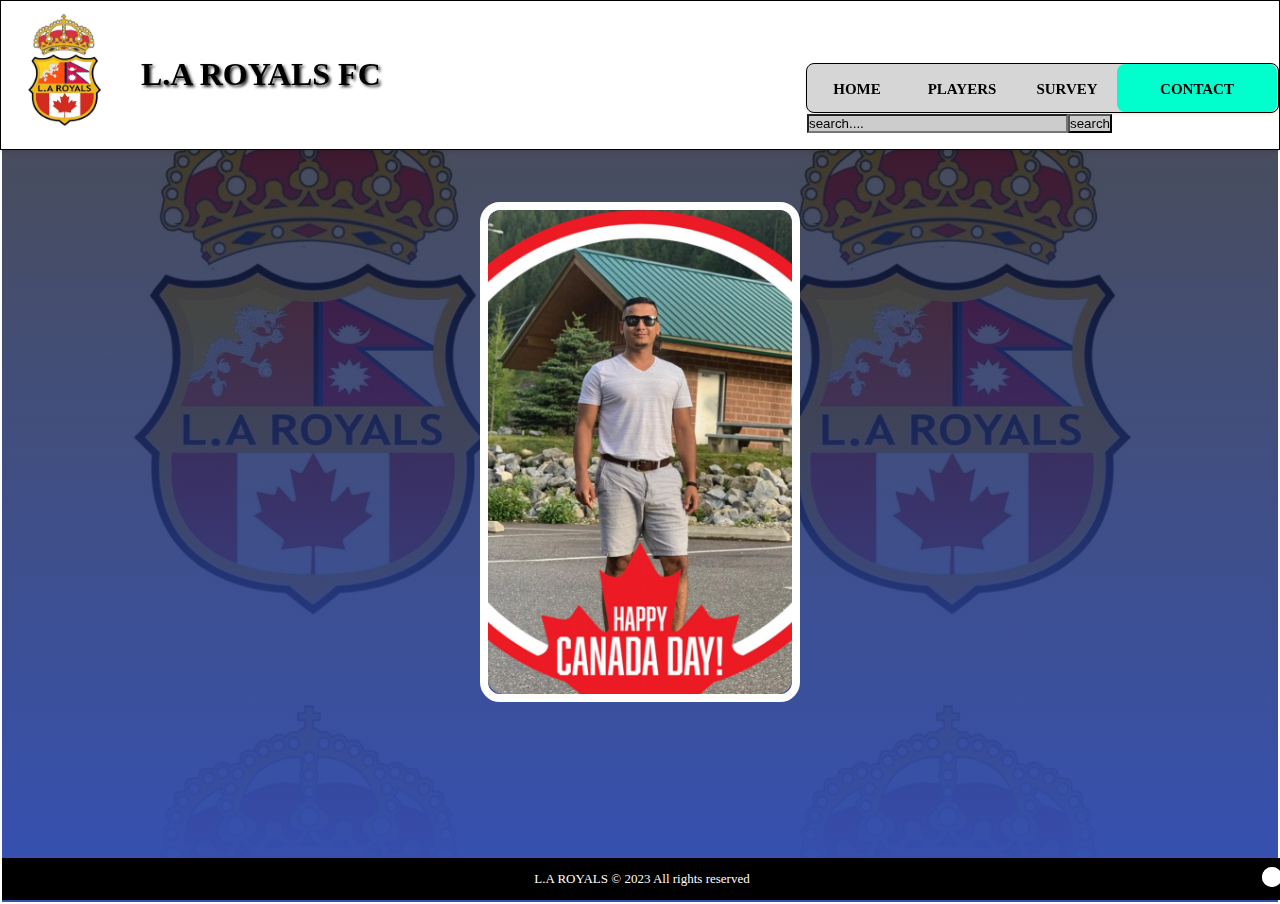
<file: coordinator.html>
<!DOCTYPE html>
<html lang="en">
<head>
    <meta charset="UTF-8">
    <meta name="viewport" content="width=device-width, initial-scale=1.0">
    <link href="main.css" rel="stylesheet">
    <link rel="stylesheet" href="https://cdnjs.cloudflare.com/ajax/libs/font-awesome/6.5.1/css/all.min.css" integrity="sha512-DTOQO9RWCH3ppGqcWaEA1BIZOC6xxalwEsw9c2QQeAIftl+Vegovlnee1c9QX4TctnWMn13TZye+giMm8e2LwA==" crossorigin="anonymous" referrerpolicy="no-referrer" />
    <title>Document</title>
    <style>

           

.em-wrap{
   border: 2px solid rgb(255, 255, 255);
  
}
body{
        background-image: linear-gradient(rgba(0,0,0,0.7),#3551b5),url(Images/logo.jpg);
        width: 100%;
        height: 100%;
       

}
 

    </style>
</head>
<header>
           
    <img src="Images/logo.jpg" alt="logo"></img>
    <h1>L.A ROYALS FC</h1>
   
    <nav class="nav101">
      
        <a href="index.html">Home</a> 
        <a href="players.html">players</a>
        <a href="survey.html">Survey</a> 
        <li style="margin-left:340px; margin-top:-50px;"><a href="#">Contact</a> 
        <ul>
            <li><a href="president.html">President</a></li>
            <li><a href="coridinator.html">Cordinator</a></li>
            
            
          </ul>
        </li>
        <form action ="http://www.lethbridgecollege.ca/search" method="post">
            <input type="hidden" value="search" name="action1">
            
                <font color="red">WebSearch:</font>
                <input type="text" name="query" size="30" maxlength="70" value="search...."> 
                <input class="input1" type="submit" name="submit" value="search" >
                </form>
           
                <div class="animation start-home"></div>
        
         
    
  
</nav>



         <div class="container">
            <div class="menu" id="menu">
                <div>
                    <span class="line-1"></span>
                    <span class="line-2"></span>
                    <span class="line-3"></span>
                </div>
            </div>
        </div>
        
        <ul class="menu-list">
            <li><a href="home.html">Home</a> </li>
            <li><a href="players.html">players</a></li>
            <li><a href="forms.html">Forms</a></li>
            <li><a href="contact.html">Contact</a></li>
            <div class="animation start-home"></div>
        </ul>

</header>
<body>
    <body>
        <div class="em-wrap">
        <div class="member-wrap">
    
            <div class="card">
                <img src="Images/monK.jpg" class="card-img" alt="">
                <div class="content-card">
                    <h1 >Mon Khadka : </h1><br>
                    <p tyle="font-size:10px;" >As the Canadian Bhutanese community's dedicated Sport Coordinator,
                         Mon Khadka brings a wealth of experience to his role, having been both a soccer 
                         player and a knowledgeable karate teacher. His passion for sports and community building
                          is evident as he warmly welcomes everyone to participate in our community's sports and
                           events.Mon encourages you to join in the camaraderie, celebrate diversity, and foster 
                              connections within the Canadian Bhutanese community through the joy of sports.</p><br>
                              <p style="color: blue;"><font color="red">Email:</font> monkhadka@gmail.com</p>
                    
                    
                </div>
            </div>
        </div>
        </body>
        <audio autoplay >
            <source src="Audio/music.mp4" type="audio/mp4">
           
          </audio>
        
        <footer>
                <div class="copyRight">
                    <p style="color: white;"> L.A ROYALS &copy; 2023 All rights reserved</p>
                   
                </div>
                <div class="socialIcons">
                    <a href="https://www.facebook.com/LAROYALSFC"><i  class="fa-brands fa-facebook"></i></a> 
                   <a href="https://www.instagram.com/laroyals.fc/"><i  class="fa-brands fa-instagram"></i></a> 
                </div>
                
            </footer>
            <script>
                document.getElementById('menu').addEventListener('click', function() {
                    document.querySelector('.menu-list').classList.toggle('show');
                });
            </script>
    
</body>
</html>
</file>
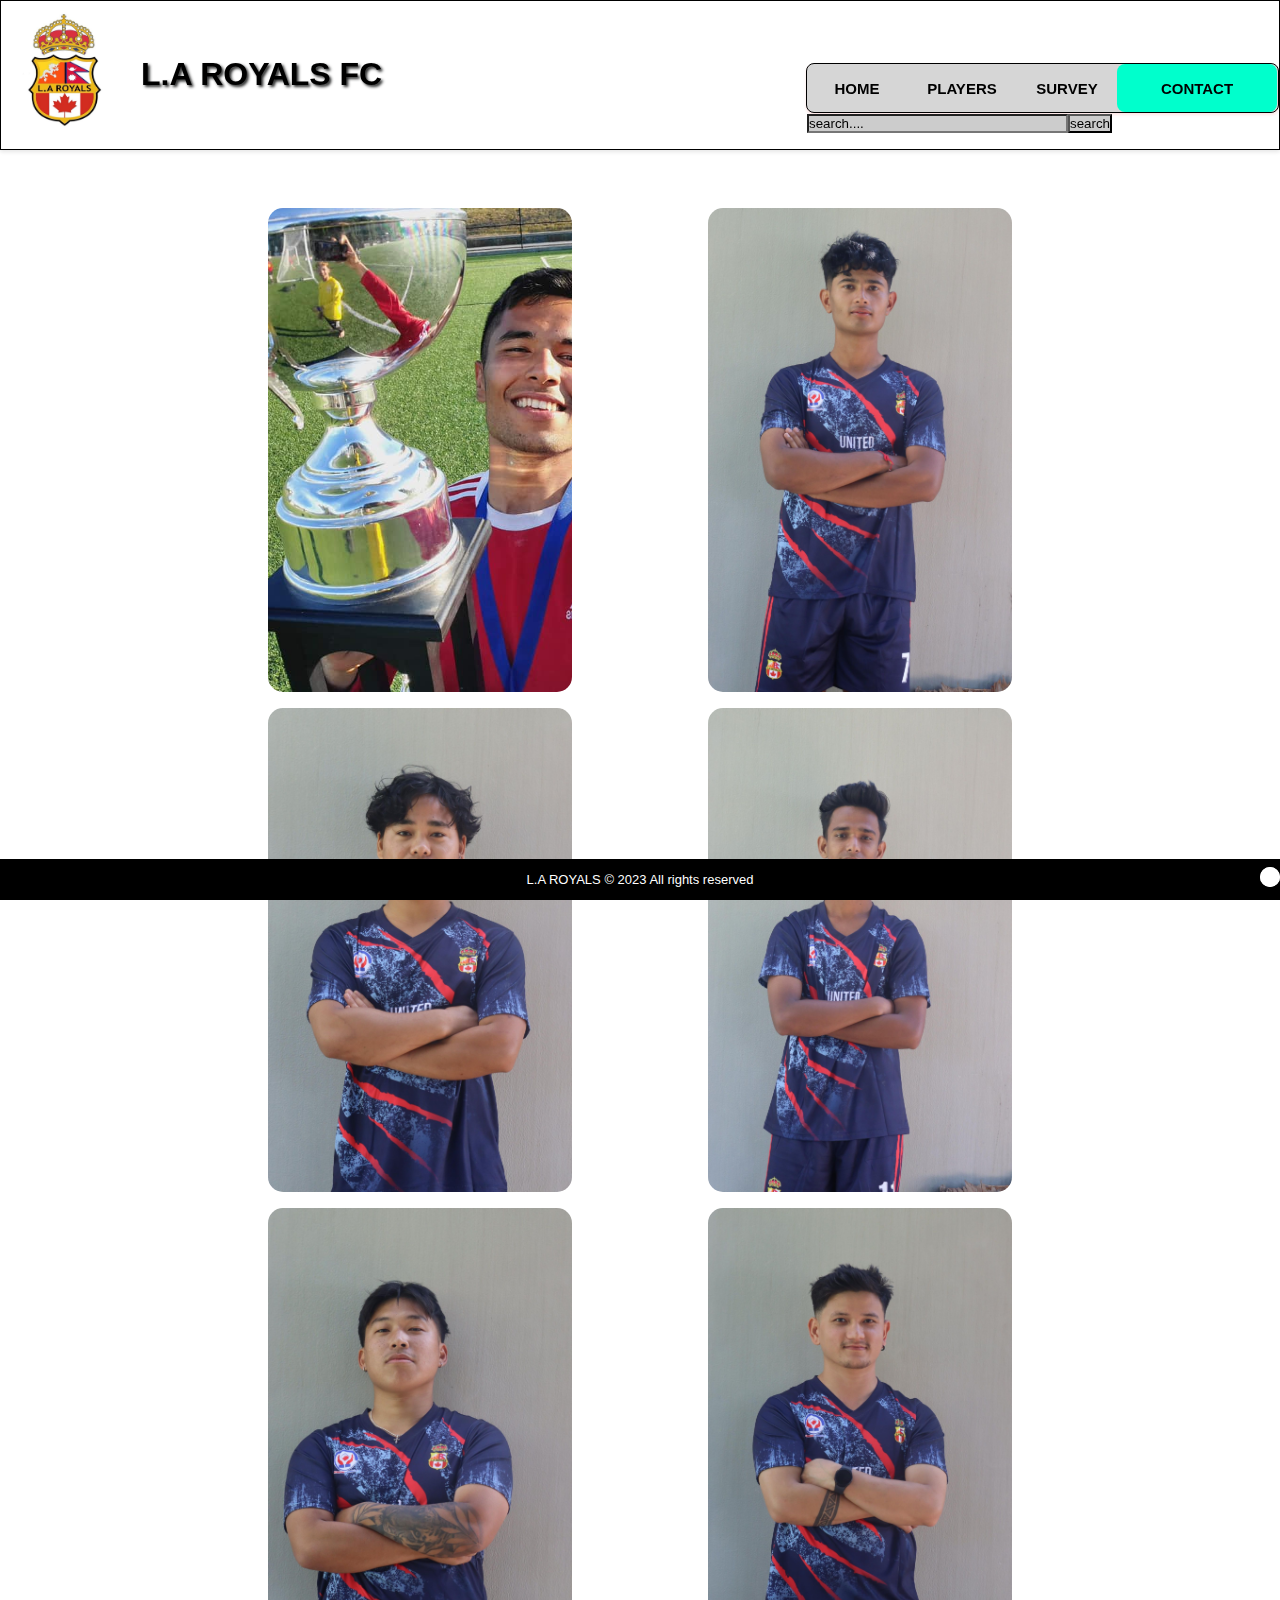
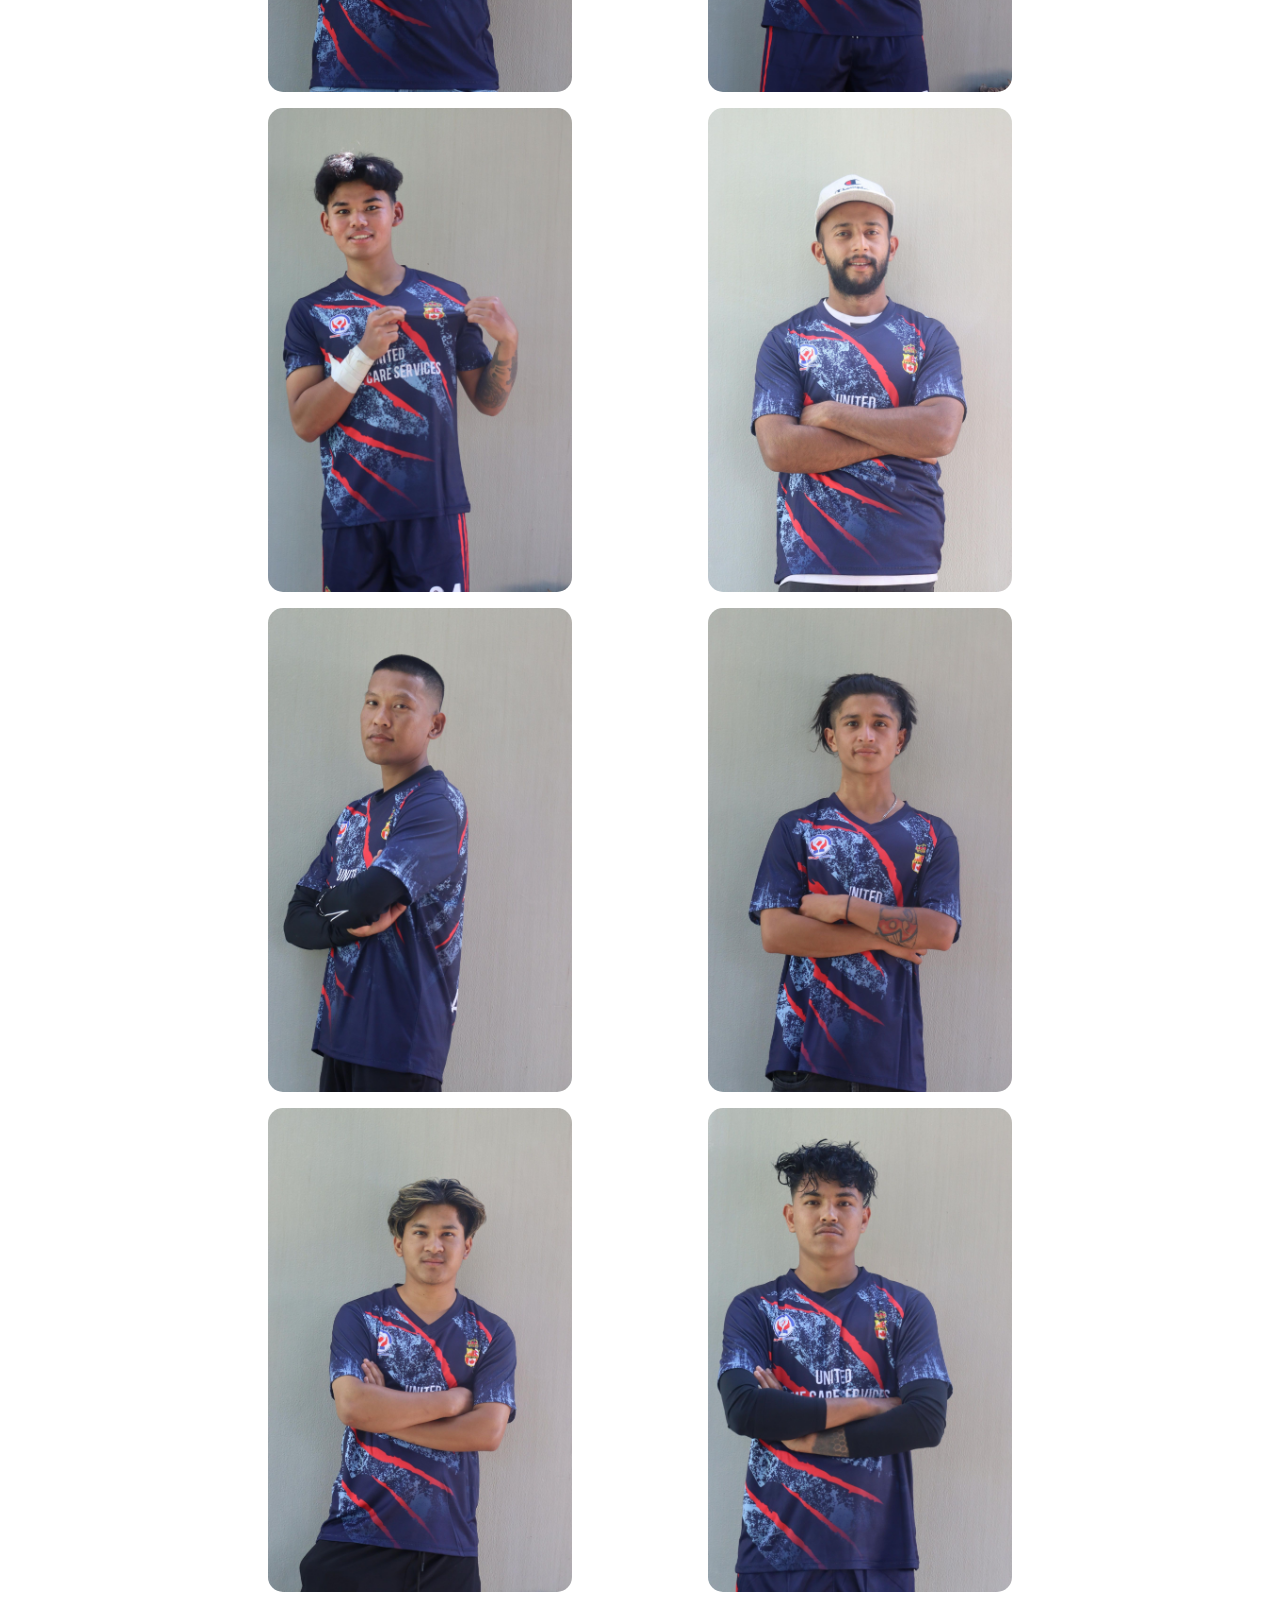
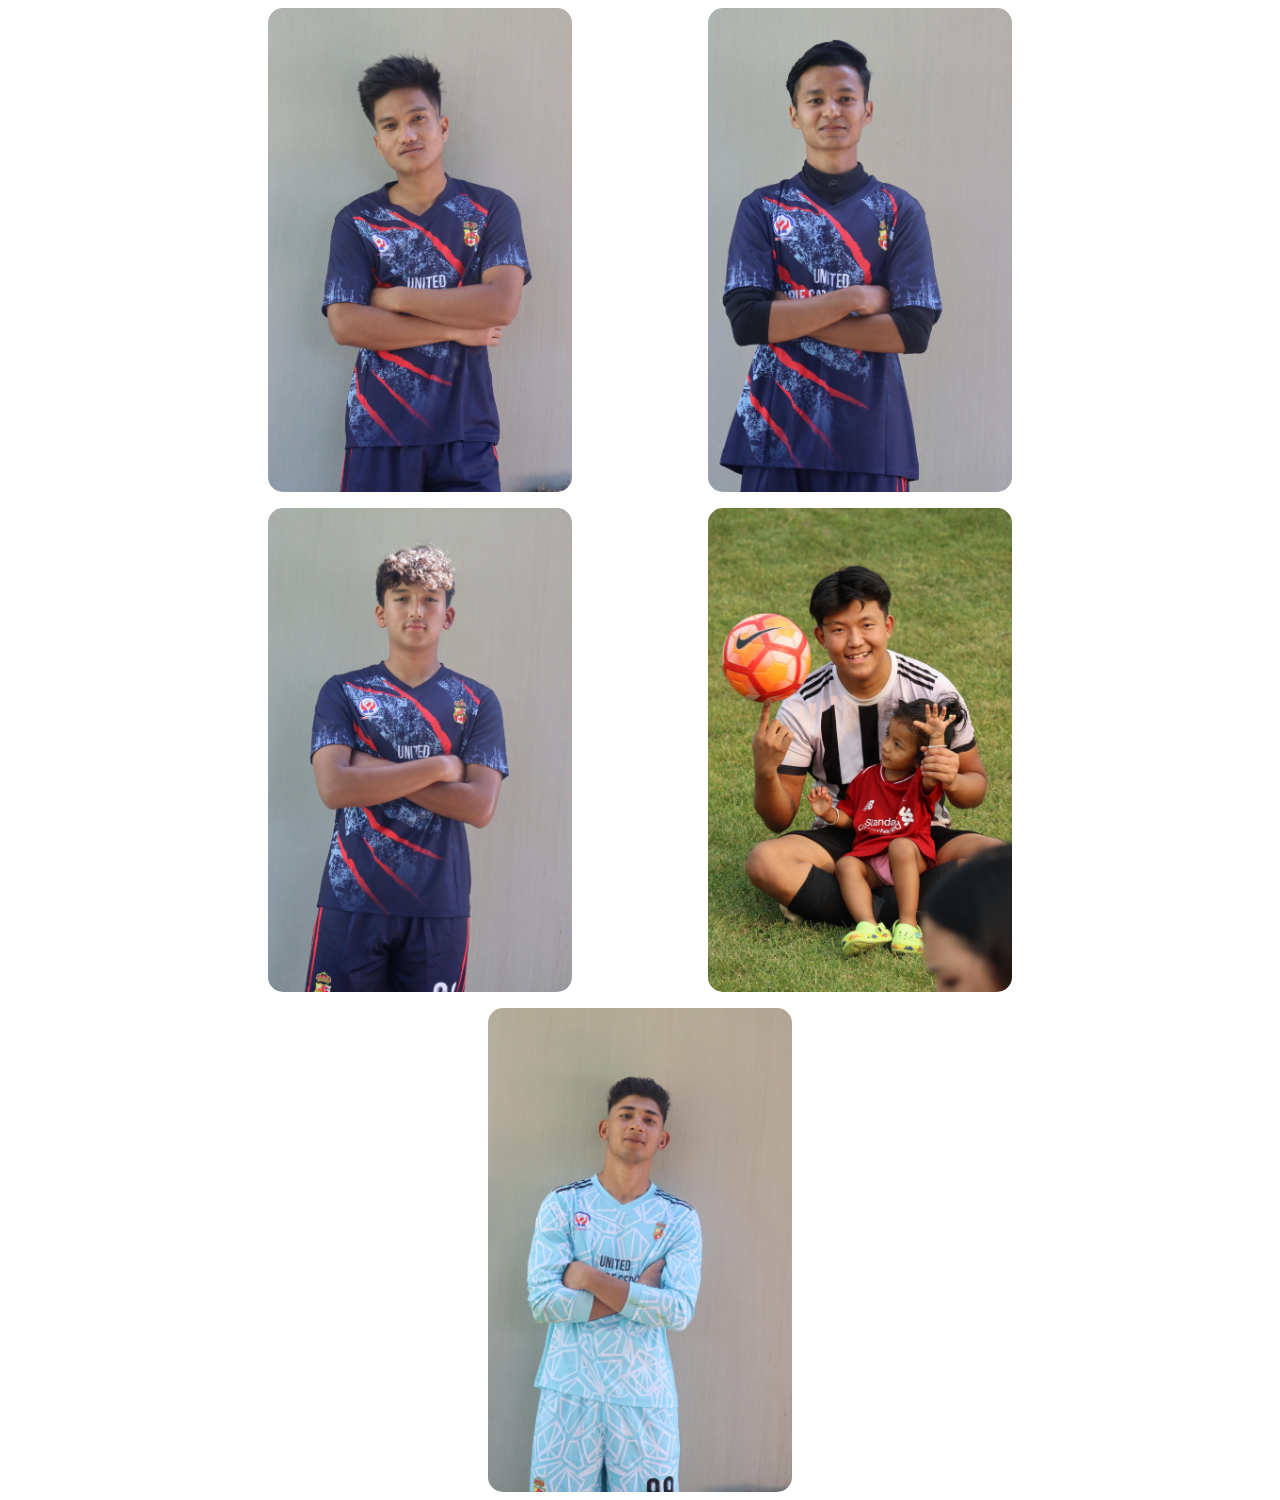
<file: players.html>
<!DOCTYPE html>
<html lang="en">
<head>
    <meta charset="utf-8">
    <meta name="viewport" content="width=device-width, initial-scale=1.0">
    <link href="main.css" rel="stylesheet">
    <link rel="stylesheet" href="https://cdnjs.cloudflare.com/ajax/libs/font-awesome/6.5.1/css/all.min.css" integrity="sha512-DTOQO9RWCH3ppGqcWaEA1BIZOC6xxalwEsw9c2QQeAIftl+Vegovlnee1c9QX4TctnWMn13TZye+giMm8e2LwA==" crossorigin="anonymous" referrerpolicy="no-referrer" />
    <title>L.A ROYALS</title>
    <style>
  


  body{
        width: 100%;
        height: 100vh;
        background-color: rgb(255, 255, 255);
        font-family: sans-serif;
        display: flex;
      
    }
           



       
    </style>
</head>
<header>
           
    <img src="Images/logo.jpg" alt="logo"></img>
    <h1>L.A ROYALS FC</h1>
   
    <nav class="nav101">
      
        <a href="index.html">Home</a> 
        <a href="players.html">players</a>
        <a href="survey.html">Survey</a> 
        <li style="margin-left:340px; margin-top:-50px;"><a href="#">Contact</a> 
        <ul>
            <li><a href="president.html">President</a></li>
            <li><a href="coordinator.html">Cordinator</a></li>
            
            
          </ul>
        </li>
        <form action ="http://www.lethbridgecollege.ca/search" method="post">
            <input type="hidden" value="search" name="action1">
            
                <font color="red">WebSearch:</font>
                <input type="text" name="query" size="30" maxlength="70" value="search...."> 
                <input class="input1" type="submit" name="submit" value="search" >
                </form>
           
                <div class="animation start-home"></div>
        
         
    
  
</nav>



         <div class="container">
            <div class="menu" id="menu">
                <div>
                    <span class="line-1"></span>
                    <span class="line-2"></span>
                    <span class="line-3"></span>
                </div>
            </div>
        </div>
        
        <ul class="menu-list">
            <li><a href="index.html">Home</a> </li>
            <li><a href="players.html">Players</a></li>
            <li><a href="survey.html">Survey</a></li>
            <li><a href="president.html">President</a></li>
            <li><a href="coordinator.html">Coordinator</a></li>
          
            <div class="animation start-home"></div>
        </ul>

</header>
<body>


    <div class="member-wrap">
    
    <div class="card">
        <img src="Images/saroj.jpg" class="card-img" alt="">
        <div class="content-card">
            <h1 class="playersname">Saroj Timsina #10 </h1>
            <p class="playersstat">Position: CM</p>
            <p class="playersstat">Height:   6'0"</p>
            <p class="playersstat">Age:       26</p>
            <p class="playersstat">Goals:     2</p>
            <p class="playersstat">Assist:    --</p>
            
        </div>
    </div>
    <div class="card">
        <img src="Images/surya.jpg" class="card-img" alt="">
        <div class="content-card">
            <h1 class="playersname">Surya Timsina #7 </h1>
            <p class="playersstat">Position: CAM</p>
            <p class="playersstat">Height:   5'9"</p>
            <p class="playersstat">Age:       22</p>
            <p class="playersstat">Goals:     39</p>
            <p class="playersstat">Assist:    --</p>
            
        </div>
    </div>
    <div class="card">
        <img src="Images/mongal.jpg" class="card-img" alt="">
        <div class="content-card">
            <h1 class="playersname">Mongal Magar #8 </h1>
            <p class="playersstat">Position: CM</p>
            <p class="playersstat">Height:   5'4"</p>
            <p class="playersstat">Age:       27</p>
            <p class="playersstat">Goals:     1</p>
            <p class="playersstat">Assist:    --</p>
            
        </div>
    </div>
    <div class="card">
        <img src="Images/hem.jpg" class="card-img" alt="">
        <div class="content-card">
            <h1 class="playersname">Hem Raj Timsina #11 </h1>
            <p class="playersstat">Position: CB</p>
            <p class="playersstat">Height:   5'6"</p>
            <p class="playersstat">Age:       26</p>
            <p class="playersstat">Goals:     10</p>
            <p class="playersstat">Assist:    --</p>
            
        </div>
    </div>
    <div class="card">
        <img src="Images/ishor.jpg" class="card-img" alt="">
        <div class="content-card">
            <h1 class="playersname">Ishor Rai #12 </h1>
            <p class="playersstat">Position: CAM</p>
            <p class="playersstat">Height:   5'9"</p>
            <p class="playersstat">Age:       22</p>
            <p class="playersstat">Goals:     39</p>
            <p class="playersstat">Assist:    --</p>
            
        </div>
    </div>
    <div class="card">
        <img src="Images/sobin.jpg" class="card-img" alt="">
        <div class="content-card">
            <h1 class="playersname">Sobin Gurung #5 </h1>
            <p class="playersstat">Position: RB</p>
            <p class="playersstat">Height:   5'4"</p>
            <p class="playersstat">Age:       25</p>
            <p class="playersstat">Goals:     --</p>
            <p class="playersstat">Assist:    --</p>
            
        </div>
    </div>
    <div class="card">
        <img src="Images/sangay.jpg" class="card-img" alt="">
        <div class="content-card">
            <h1 class="playersname">Sangay Tamang #24 </h1>
            <p class="playersstat">Position: ST</p>
            <p class="playersstat">Height:   5'7"</p>
            <p class="playersstat">Age:       21</p>
            <p class="playersstat">Goals:     4</p>
            <p class="playersstat">Assist:    --</p>
            
        </div>
    </div>
    <div class="card">
        <img src="Images/Biwas.jpg" class="card-img" alt="">
        <div class="content-card">
            <h1 class="playersname">Biwash Sharma #21 </h1>
            <p class="playersstat">Position: RB</p>
            <p class="playersstat">Height:   5'7"</p>
            <p class="playersstat">Age:       24</p>
            <p class="playersstat">Goals:     --</p>
            <p class="playersstat">Assist:    --</p>
            
        </div>
    </div>
    <div class="card">
        <img src="Images/sarojMgr.jpg" class="card-img" alt="">
        <div class="content-card">
            <h1 class="playersname">Saroj Magar #</h1>
            <p class="playersstat">Position: CB</p>
            <p class="playersstat">Height:   5'6"</p>
            <p class="playersstat">Age:       25</p>
            <p class="playersstat">Goals:     --</p>
            <p class="playersstat">Assist:    --</p>
            
        </div>
    </div>
    <div class="card">
        <img src="Images/dipesh.jpg" class="card-img" alt="">
        <div class="content-card">
            <h1 class="playersname">Dipesh Mahat #27 </h1>
            <p class="playersstat">Position: CM</p>
            <p class="playersstat">Height:   5'4"</p>
            <p class="playersstat">Age:       20</p>
            <p class="playersstat">Goals:     1</p>
            <p class="playersstat">Assist:    --</p>
            
        </div>
    </div>
    <div class="card">
        <img src="Images/roman.jpg" class="card-img" alt="">
        <div class="content-card">
            <h1 class="playersname">Roman Gurung #19 </h1>
            <p class="playersstat">Position: RW</p>
            <p class="playersstat">Height:   5'4"</p>
            <p class="playersstat">Age:       22</p>
            <p class="playersstat">Goals:     --</p>
            <p class="playersstat">Assist:    --</p>
            
        </div>
    </div>
    <div class="card">
        <img src="Images/kumar.jpg" class="card-img" alt="">
        <div class="content-card">
            <h1 class="playersname">Kumar Pardhan #9 </h1>
            <p class="playersstat">Position: CB</p>
            <p class="playersstat">Height:   5'9"</p>
            <p class="playersstat">Age:       25</p>
            <p class="playersstat">Goals:     --</p>
            <p class="playersstat">Assist:    --</p>
            
        </div>
    </div>
    <div class="card">
        <img src="Images/buddha.jpg" class="card-img" alt="">
        <div class="content-card">
            <h1 class="playersname">Buddha Magar #30 </h1>
            <p class="playersstat">Position: RW</p>
            <p class="playersstat">Height:   5'4"</p>
            <p class="playersstat">Age:       30</p>
            <p class="playersstat">Goals:     7</p>
            <p class="playersstat">Assist:    --</p>
            
        </div>
    </div>
    
    
    <div class="card">
        <img src="Images/KC.jpg" class="card-img" alt="">
        <div class="content-card">
            <h1 class="playersname">Ashish Khadka #6 </h1>
            <p class="playersstat">Position: CDM</p>
            <p class="playersstat">Height:   5'5"</p>
            <p class="playersstat">Age:       25</p>
            <p class="playersstat">Goals:     4</p>
            <p class="playersstat">Assist:    --</p>
            
        </div>
    </div>
    <div class="card">
        <img src="Images/sakil.jpg" class="card-img" alt="">
        <div class="content-card">
            <h1 class="playersname">Sakil Adhakari #22 </h1>
            <p class="playersstat">Position: CM</p>
            <p class="playersstat">Height:   5'11"</p>
            <p class="playersstat">Age:       14</p>
            <p class="playersstat">Goals:     --</p>
            <p class="playersstat">Assist:    --</p>
            
        </div>
    </div>
    <div class="card">
        <img src="Images/Rai.jpg" class="card-img" alt="">
        <div class="content-card">
            <h1 class="playersname">Ashis Raj #4</h1>
            <p class="playersstat">Position: ST</p>
            <p class="playersstat">Height:   5'9"</p>
            <p class="playersstat">Age:       6</p>
            <p class="playersstat">Goals:     --</p>
            <p class="playersstat">Assist:    --</p>
            
        </div>
    </div>
    
    <div class="card">
        <img src="Images/Damber.jpg" class="card-img" alt="">
        <div class="content-card">
            <h1 class="playersname">Damber Timsina #99 </h1>
            <p class="playersstat">Position: GK</p>
            <p class="playersstat">Height:   5'9"</p>
            <p class="playersstat">Age:       26</p>
            <p class="playersstat">Goals:     -</p>
            <p class="playersstat">Assist:    --</p>
            <p class="playersstat">PK Saved:    8</p>
            
        </div>
    </div>



</div>
<footer>
    <div class="copyRight">
        <p style="color: white;"> L.A ROYALS &copy; 2023 All rights reserved</p>
       
    </div>
    <div class="socialIcons">
        <a href="https://www.facebook.com/LAROYALSFC"><i  class="fa-brands fa-facebook"></i></a> 
       <a href="https://www.instagram.com/laroyals.fc/"><i  class="fa-brands fa-instagram"></i></a> 
    </div>
    
</footer>    
        
    
  
         <script>
            document.getElementById('menu').addEventListener('click', function() {
                document.querySelector('.menu-list').classList.toggle('show');
            });
       
        </script>
</body>
</html>
</file>
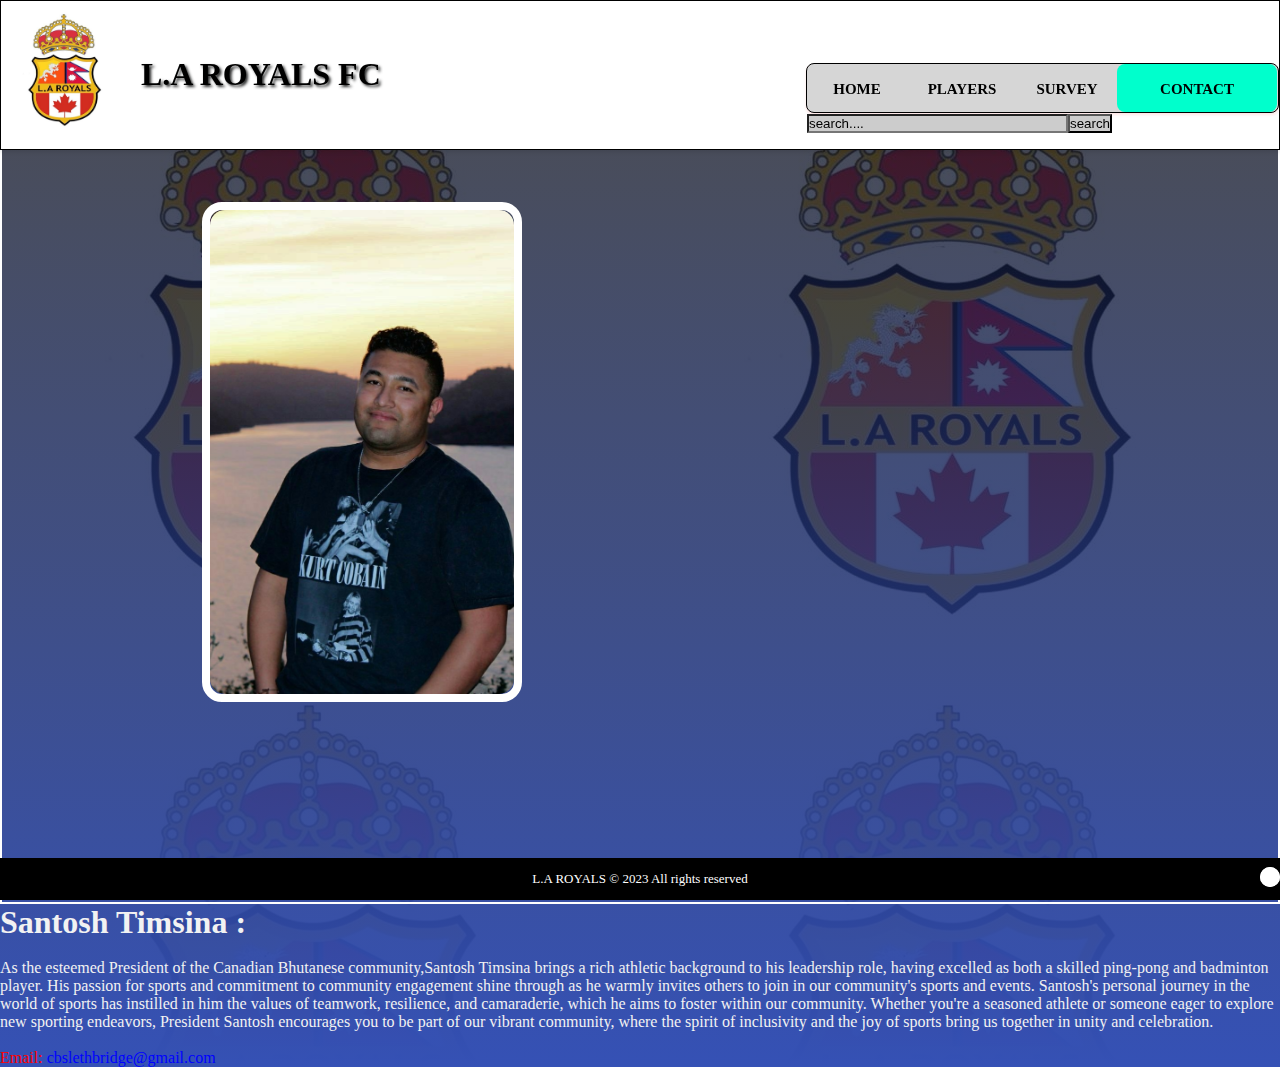
<file: president.html>
<!DOCTYPE html>
<html lang="en">
<head>
    <meta charset="UTF-8">
    <meta name="viewport" content="width=device-width, initial-scale=1.0">
    <link href="main.css" rel="stylesheet">
    <link rel="stylesheet" href="https://cdnjs.cloudflare.com/ajax/libs/font-awesome/6.5.1/css/all.min.css" integrity="sha512-DTOQO9RWCH3ppGqcWaEA1BIZOC6xxalwEsw9c2QQeAIftl+Vegovlnee1c9QX4TctnWMn13TZye+giMm8e2LwA==" crossorigin="anonymous" referrerpolicy="no-referrer" />
    <title>Document</title>
    <style>


        .em-wrap {
            border: 2px solid rgb(255, 255, 255);
        }

body{
        background-image: linear-gradient(rgba(0,0,0,0.7),#3551b5),url(Images/logo.jpg);
        width: 100%;
        height: 100%;
       

}



 

    </style>
</head>

<body>



    <header>

        <img src="Images/logo.jpg" alt="logo"></img>
        <h1>L.A ROYALS FC</h1>

        <nav class="nav101">

            <a href="index.html">Home</a>
            <a href="players.html">players</a>
            <a href="survey.html">Survey</a>
            <li style="margin-left:340px; margin-top:-50px;">
                <a href="#">Contact</a>
                <ul>
                    <li><a href="president.html">President</a></li>
                    <li><a href="coordinator.html">Cordinator</a></li>


                </ul>
            </li>
            <form action="http://www.lethbridgecollege.ca/search" method="post">
                <input type="hidden" value="search" name="action1">

                <font color="red">WebSearch:</font>
                <input type="text" name="query" size="30" maxlength="70" value="search....">
                <input class="input1" type="submit" name="submit" value="search">
            </form>

            <div class="animation start-home"></div>




        </nav>



        <div class="container">
            <div class="menu" id="menu">
                <div>
                    <span class="line-1"></span>
                    <span class="line-2"></span>
                    <span class="line-3"></span>
                </div>
            </div>
        </div>

        <ul class="menu-list">
            <li><a href="index.html">Home</a> </li>
            <li><a href="players.html">Players</a></li>
            <li><a href="survey.html">Survey</a></li>
            <li><a href="president.html">President</a></li>
            <li><a href="coordinator.html">Coordinator</a></li>

            <div class="animation start-home"></div>
        </ul>

    </header>


























    <div class="em-wrap">
        <div class="member-wrap" style="display:block; flex-direction:column;">

            <div class="card">
                <img src="Images/president.jpg" class="card-img" alt="">
                <div class="content-card">
                    <h1><font color="#f2f2f2">Santosh Timsina :</font>  </h1><br>
                    <p tyle="font-size:10px;">
                        <font color="#f2f2f2">
                            As the esteemed President of the Canadian Bhutanese community,Santosh Timsina brings a rich
                            athletic background to his leadership role, having excelled as both a skilled ping-pong
                            and badminton player. His passion for sports and commitment to community engagement
                            shine through as he warmly invites others to join in our community's sports and events.
                            Santosh's personal journey in the world of sports has instilled in him the values of
                            teamwork, resilience, and camaraderie, which he aims to foster within our community.
                            Whether you're a seasoned athlete or someone eager to explore new sporting endeavors,
                            President Santosh encourages you to be part of our vibrant community, where the spirit
                            of inclusivity and the joy of sports bring us together in unity and celebration.
                        </font>
                    </p><br>
                    <p style="color: blue;"><font color="red">Email:</font> cbslethbridge@gmail.com</p>


                </div>
            </div>
        </div>
    </div>
    <div class="info-card">
        <h1><font color="#f2f2f2">Santosh Timsina :</font>  </h1><br>
        <p tyle="font-size:10px;">
            <font color="#f2f2f2">
                As the esteemed President of the Canadian Bhutanese community,Santosh Timsina brings a rich
                athletic background to his leadership role, having excelled as both a skilled ping-pong
                and badminton player. His passion for sports and commitment to community engagement
                shine through as he warmly invites others to join in our community's sports and events.
                Santosh's personal journey in the world of sports has instilled in him the values of
                teamwork, resilience, and camaraderie, which he aims to foster within our community.
                Whether you're a seasoned athlete or someone eager to explore new sporting endeavors,
                President Santosh encourages you to be part of our vibrant community, where the spirit
                of inclusivity and the joy of sports bring us together in unity and celebration.
            </font>
        </p><br>
        <p style="color: blue;"><font color="red">Email:</font> cbslethbridge@gmail.com</p>


    </div>


    <footer>
        <div class="copyRight">
            <p style="color: white;"> L.A ROYALS &copy; 2023 All rights reserved</p>

        </div>
        <div class="socialIcons">
            <a href="https://www.facebook.com/LAROYALSFC"><i class="fa-brands fa-facebook"></i></a>
            <a href="https://www.instagram.com/laroyals.fc/"><i class="fa-brands fa-instagram"></i></a>
        </div>

    </footer>
    <script>
        document.getElementById('menu').addEventListener('click', function () {
            document.querySelector('.menu-list').classList.toggle('show');
        });
    </script>

</body>
</html>
</file>
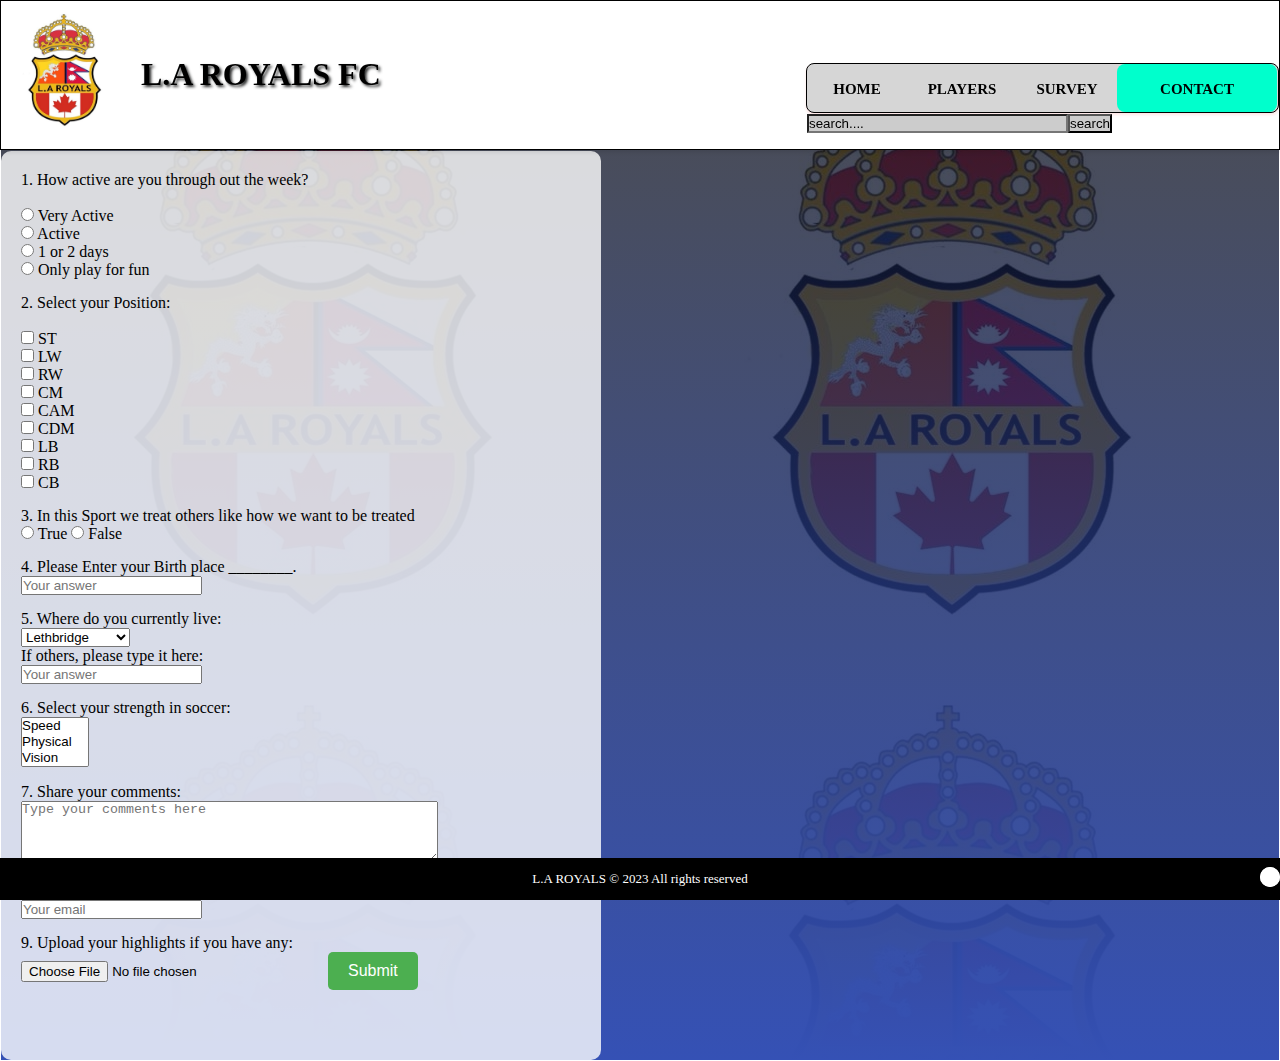
<file: survey.html>
<!DOCTYPE html>
<html lang="en">
<head>
    <meta charset="utf-8">
    <meta name="viewport" content="width=device-width, initial-scale=1.0">
    <link href="main.css" rel="stylesheet">
    <link rel="stylesheet" href="https://cdnjs.cloudflare.com/ajax/libs/font-awesome/6.5.1/css/all.min.css" integrity="sha512-DTOQO9RWCH3ppGqcWaEA1BIZOC6xxalwEsw9c2QQeAIftl+Vegovlnee1c9QX4TctnWMn13TZye+giMm8e2LwA==" crossorigin="anonymous" referrerpolicy="no-referrer" />
  
    <title>L.A ROYALS</title>
    <style>
.socialIcons i{
    text-decoration: none;
    padding: 10px;
    background-color: rgb(255, 255, 255);
    margin-top: -20px;
   
    border-radius: 50%;
    float: right;

    
}
        ul {list-style: none;
             padding: 0px;
             margin-left:-28px;
            width: 153px;}
        ul li {
            display: block;
            position:relative;
            float:left;
            border:1px solid rgb(0, 0, 0)}
        li ul {
            display:none;
        }
        ul li a  {
            display: block;
             background:red;
              padding:5px 10px 5px 20px;
          
               text-decoration:
                none;white-space:
                 nowrap; color:white;
                }
        ul li a:hover  {
            background: green;
        }
        li:hover ul {display:block;
            position: absolute;
            background:pink
        }
        li:hover li {float:none;
            background:#00ffcc;
            }
        li:hover a {
            background:#00ffcc;
        }
        li:hover li a:hover{
            background:black;

        } li:hover li:hover{
            background:black;
            }
    

 
	body{
        background-image: linear-gradient(rgba(0,0,0,0.7),#3551b5),url(Images/logo.jpg);
        width: 100%;
        height: 100%;
       

}

    
	
            #survey-form {
            background-color: rgba(255, 255, 255, 0.8);
            padding: 20px;
            border-radius: 10px;
            width: 80%;
            max-width: 600px;
            margin-top: 150px;
            justify-content: center;
            align-items: center;
          
          
           
        }

        .question {
            margin-bottom: 15px;
        }

        #submit-btn {
            background-color: #4caf50;
            color: white;
            padding: 10px 20px;
            border: none;
            border-radius: 5px;
            cursor: pointer;
            font-size: 16px;
        }
        .survey-Container{
            border: .1px solid rgb(255, 255, 255);
            width: 100%;
            height: 100%;
        }
        




    </style>
</head>
<header>
           
    <img src="Images/logo.jpg" alt="logo"></img>
    <h1>L.A ROYALS FC</h1>
   
    <nav class="nav101">
      
        <a href="index.html">Home</a> 
        <a href="players.html">players</a>
        <a href="survey.html">Survey</a> 
        <li style="margin-left:340px; margin-top:-50px;"><a href="#">Contact</a> 
        <ul>
            <li><a href="president.html">President</a></li>
            <li><a href="coordinator.html">Cordinator</a></li>
            
            
          </ul>
        </li>
        <form action ="http://www.lethbridgecollege.ca/search" method="post">
            <input type="hidden" value="search" name="action1">
            
                <font color="red">WebSearch:</font>
                <input type="text" name="query" size="30" maxlength="70" value="search...."> 
                <input class="input1" type="submit" name="submit" value="search" >
                </form>
           
                <div class="animation start-home"></div>
        
         
    
  
</nav>



         <div class="container">
            <div class="menu" id="menu">
                <div>
                    <span class="line-1"></span>
                    <span class="line-2"></span>
                    <span class="line-3"></span>
                </div>
            </div>
        </div>
        
        <ul class="menu-list">
            <li><a href="index.html">Home</a> </li>
            <li><a href="players.html">Players</a></li>
            <li><a href="survey.html">Survey</a></li>
            <li><a href="president.html">President</a></li>
            <li><a href="coordinator.html">Coordinator</a></li>
          
            <div class="animation start-home"></div>
        </ul>

</header>
<body>
<div class="survey-Container">
    <div id="survey-form">
        <div class="question">
            <p>1. How active are you through out the week?</p><br>
            <input type="radio" name="color" value="red"> Very Active<br>
            <input type="radio" name="color" value="blue"> Active<br>
            <input type="radio" name="color" value="green"> 1 or 2 days <br>
            <input type="radio" name="color" value="green"> Only play for fun 
        </div>

        <div class="question">
            <p>2. Select your Position:</p><br>
            <input type="checkbox" name="fruits" value="apple"> ST<br>
            <input type="checkbox" name="fruits" value="banana"> LW<br>
            <input type="checkbox" name="fruits" value="orange"> RW<br>
            <input type="checkbox" name="fruits" value="orange"> CM<br>
            <input type="checkbox" name="fruits" value="orange"> CAM<br>
            <input type="checkbox" name="fruits" value="orange"> CDM<br>
            <input type="checkbox" name="fruits" value="orange"> LB<br>
            <input type="checkbox" name="fruits" value="orange"> RB<br>
            <input type="checkbox" name="fruits" value="orange"> CB
        </div>

        <div class="question">
            <p>3. In this Sport we treat others like how we want to be treated</p>
            <input type="radio" name="skyColor" value="true"> True
            <input type="radio" name="skyColor" value="false"> False
        </div>

        <div class="question">
            <p>4. Please Enter your Birth place ________.</p>
            <input type="text" name="capital" placeholder="Your answer">
        </div>

        <div class="question">
            <p>5. Where do you currently live:</p>
            <select name="country">
                <option value="usa">Lethbridge</option>
                <option value="uk">Calgary</option>
                <option value="canada">Edmonton</option>
                <option value="canada">Saskatchewan</option>
                <option value="canada">others</option><br>
            </select>
            <p>If others, please type it here:</p>
                <input type="text" name="capital" placeholder="Your answer">
        </div>

        <div class="question">
            <p>6. Select your strength in soccer:</p>
            <select size="3" name="movieGenre">
                <option value="action">Speed</option>
                <option value="comedy">Physical</option>
                <option value="drama">Vision</option>
                <option value="drama">Leadership</option>
                
            </select>
        </div>

        <div class="question">
            <p>7. Share your comments:</p>
            <textarea name="comments" rows="4" cols="50" placeholder="Type your comments here"></textarea>
        </div>

        <div class="question">
            <p>8. Enter your email address:</p>
            <input type="email" name="email" placeholder="Your email">
        </div>

        <div style="margin-bottom: 50px;" class="question">
            <p>9. Upload your highlights if you have any:</p>
            <input   type="file" name="fileUpload"> <button style="margin-left: 50px;"  type="submit" id="submit-btn">Submit</button>
        </div>

       

</div>
</div>

</body>

<footer>
        <div class="copyRight">
            <p style="color: white;"> L.A ROYALS &copy; 2023 All rights reserved</p>
           
        </div>
        <div class="socialIcons">
            <a href="https://www.facebook.com/LAROYALSFC"><i  class="fa-brands fa-facebook"></i></a> 
           <a href="https://www.instagram.com/laroyals.fc/"><i  class="fa-brands fa-instagram"></i></a> 
        </div>
        
    </footer>
    <script>
        document.getElementById('menu').addEventListener('click', function() {
            document.querySelector('.menu-list').classList.toggle('show');
        });
    </script>
</body>
</html>
</file>
<file: main.css>
*{
  margin:0;
  padding:0;
  box-sizing: border-box;
  }
      header{
          border: 1px solid black;
          background-color: rgb(255, 255, 255);
          position: fixed;
          width: 100%;
          background-color: rgb(255, 255, 255);
          z-index: 1000;
          border: 1px solid black;
          box-shadow: 0px 2px 4px rgba(0, 0, 0, 0.1);
          
          
 
   
   
      }
      .socialIcons i{
        text-decoration: none;
        padding: 10px;
        background-color: rgb(255, 255, 255);
        margin-top: -20px;
       
        border-radius: 50%;
        float: right;
      }
    
  
      
      .right{
         
          background: white;
          padding: 3em 0 3em 0;
          flex: 2 2 300px;
          margin-left: 20px;
      } 
      .main{
          display: flex;
          flex:1;
         
      }

      .left{
          background: white;
          padding: 3em 0 3em 0;
          flex: 2 2 300px;
      }



      .content{
          display: flex;
          flex: 1;
          
      }









/**********************table*********************************************************************/


      .right2{
         
        background: white;
        padding: 3em 0 3em 0;
        flex: 2 2 300px;
        margin-left: 20px;
     
    } 
    .main2{
        display: flex;
        flex:1;
        margin-bottom: 20px;
       
    }

    .left2{
        background: white;
        padding: 3em 0 3em 0;
        flex: 2 2 300px;
     
    }
    .eventTable{
       
        background: rgb(0, 0, 0);
        padding: 3em 0 3em 0;
        flex: 5 5 150px;
        height: 500px;
        width: 100%;
        border-radius: 50px;
       
       
        
       

    }
    table{
        width: 100%;
        overflow-x: auto; 
        border-collapse: collapse;
        margin-top: 20px;
        
        
       
        
    }
    th{
        color: white;
        

    }
 
    td{
        text-align: center;
        height: 50px;
        width: 50px;
    }
    
   
    




/**************************************************************************************************************************/




      main{
      
          background: rgb(255, 0, 43);
          padding: 3em 0 3em 0;
          flex: 5 5 150px;
          height: 300px;
          box-shadow: 5px 10px 5px rgb(0, 0, 0);
          
      }
      .news{
          background: rgb(0, 0, 0);
          padding: 3em 0 3em 0;
          flex: 2 2 300px;
          height: 300px;
	      border:2px dotted black;
          margin: 10px;
          border-radius:25px;
          box-shadow: 5px 10px 5px rgb(158, 158, 158);
          overflow: hidden;
          
	 
      }
      .video{
        
         padding: 3em 0 3em 0;
         flex: 2 2 300px;
         height: 300px;
         margin: 10px;
         border-radius:25px;
         box-shadow: 5px 10px 5px rgb(109, 109, 109);
         overflow: hidden;

      }
      .video video {
        width: 100%;
        border-radius: 25px;
        margin-top: -50px;
        height: 305px;

    }
      .team{
          height: 100%;
          width: 100%;
      }
  
      header h1{
          
          margin-left: 140px;
          margin-top: -79px;
          text-shadow: 2px 2px 3px #2b2c2c;
          
      }
      header img{
          height: 130px;
      }
      header{
          height: 150px;
          position: fixed;
          width: 100%;
          font-weight: bold;

      }
    


/*************************************Navigation and Nav Icon ********************************************/





.nav101{
    border: 1px solid black ;
    width: 473px;
   
    float: right;
}


      nav{
        
        position:relative;
        margin-top: -30px;
       margin-left: 900px;
        width: 600px;
        height: 50px;
        background: #d6d6d6;
        border-radius: 8px;
        font-size: 0;
        box-shadow: 0 2px 3px 0 rgba(241, 0, 0, 0.1);
        



      }
      nav a {
          font-size: 15px;
          text-transform: uppercase;
          color: rgb(0, 0, 0);
          text-decoration: none;
          line-height: 50px;
          position: relative;
          z-index: 1;
          display: inline-block;
          text-align: center;

      }
      nav .animation{
          position:absolute;
          height: 100%;
          top: 0;
          z-index: 0;
          background: #00ffcc;
          
          border-radius: 8px;
      }

      a:nth-child(1){
          width: 100px;
      }
      nav .start-home,a:nth-child(1):hover~.animation {
          width: 100px;
          left: 0;

      }
     

      a:nth-child(2){
          width: 110px;
      }
      nav .start-home,a:nth-child(2):hover~.animation {
          width: 110px;
          left: 100px;

      }
      a:nth-child(3){
          width: 100px;
      }
      nav .start-home,a:nth-child(3):hover~.animation {
          width: 100px;
          left: 210px;

      }
      a:nth-child(4){
          width: 160px;
      }
      nav .start-home,a:nth-child(4):hover~.animation {
          width: 160px;
          left: 310px;

      }
      
        
            ul {list-style: none;
                 padding: 0px;
                 margin-left:-28px;
                width: 153px;}
            ul li {
                display: block;
                position:relative;
                float:left;
                border:1px solid rgb(0, 0, 0)}
            li ul {
                display:none;
            }
            ul li a  {
                display: block;
                 background:rgb(255, 255, 255);
                  padding:5px 10px 5px 20px;
              
                   text-decoration:
                    none;white-space:
                     nowrap; color:white;
                    }
            ul li a:hover  {
                background: #00ffcc;
            }
            li:hover ul {display:block;
                position: absolute;
                background:pink
            }
            li:hover li {float:none;
                background:#00ffcc;
                }
            li:hover a {
                background:#00ffcc;
            }
            li:hover li a:hover{
                background:black;
    
            } li:hover li:hover{
                background:black;
                }
            
            
            
            




  
.menu-list {
      display: none;
      list-style: none;
      padding: 0;
  }

  .menu-list.show {
      display: none;
      flex-direction: column;
      position: absolute;
      top: 100%;
      right: 0;
      background-color: #f5f5f5;
      box-shadow: 0px 2px 4px rgba(0, 0, 0, 0.1);
  }

  .menu-list li {
      margin: 0;
      padding: 0.5em 1em;
      border-bottom: 1px solid #ccc;
      text-align: center;
  }

  .menu-list li a {
      text-decoration: none;
      color: black;
  }
  .menu-list li:hover {
  background-color:#00ffcc;
}
nav .input1:hover{
    background-color:#00ffcc;
}
nav input{
    background-color: #ccc;
}
 .container {
          
    display: none;
    width: 100%;
    height: 100vh;
    align-items: top;
    justify-content: flex-end;
    margin-top: -50px;
    

    
 
}
.menu {
   
    height: 40px; 
    width: 40px; 
    margin: 8px;
    background-image: linear-gradient(to right, #e91e63, #f44336);
    border-radius: 5px;
    cursor: pointer;
}
.menu div {
    width: 50px; 
    height: 50px; 
    margin: 20px; 
    position: relative;
}
.menu span {
    background: #fff;
    width: 50%; 
    height: 2px;
    display: block;
    position: absolute;
    top: 20%;
    left: 20%;
}
.menu .line-1 {
    transform: translate(-88%, -20px);
}
.menu .line-2 {
    transform: translate(-88%, 0px);
}
.menu .line-3 {
    transform: translate(-88%, -10px);
}
/*****************************SlideShow****************************************************************************/
.slide{
    background: rgb(255, 255, 255);
    padding: 3em 0;
    flex: 6 6 450px;
    height: 500px;
    margin-top: 175px;
    margin-bottom: 20px;
    background-size: 100% 100%;
    box-shadow: 1px 2px 10px 5px black;
    animation: slider 20s infinite linear;
}

@keyframes slider {
    0% { background-image: url(Images/photo.jpg); }
    25% {background-image: url(Images/photo.jpg);}
    50% { background-image: url(Images/Pic1.jpg); } 
    75% { background-image: url(Images/Pic2.jpg); }
    100% { background-image: url(Images/pic4.jpg); }
   
}
/********************************Responsive*************************************************************************/









@media all and (max-width:1024px){
    .content{
        flex-direction: column;
    }
    .main{
        flex-direction: column;
    }
    main{
        padding:5em 0 5em 0;
    }
    .left{
        display: none;
    }
    .right{
        display: none;
    }
    nav{
        display: none;
    }
    .left2{
        display: none;
    }
    .right2{
        display: none;

    }
    .main2{
        flex-direction: column;
    }
    .container{
    width: 100%;
    height: 100vh;
    display: flex;
    justify-content: flex-end;
    margin-top: -10px;
    
    }
    .menu-list.show {
      display:flex;
}
    .info-pres-card {
        display: block;
    }
    
}


@media all and (max-width:912px) {
    .content {
        flex-direction: column;
    }

    .main {
        flex-direction: column;
    }

    main {
        padding: 5em 0 5em 0;
    }

    .left {
        display: none;
    }

    .right {
        display: none;
    }

    nav {
        display: none;
    }

    .left2 {
        display: none;
    }

    .right2 {
        display: none;
    }

    .main2 {
        flex-direction: column;
    }

    .container {
        width: 100%;
        height: 100vh;
        display: flex;
        align-items: top;
        justify-content: flex-end;
        margin-top: -10px;
    }
    

.menu-list.show {
      display:flex;
}
    .info-pres-card {
        display: block;
    }
    
}
@media all and (max-width:540px ){
   
   
   .container{
    width: 100%;
    height: 100vh;
    display: flex;
    justify-content: flex-end;
    margin-top: -50px;
  }
  .left2{
    display: none;
}
.right2{
    display: none;

}
.main2{
    flex-direction: column;
}
td{
    font-size: 9px;
}
    .info-pres-card {
        display: block;
    }
    

}


}@media all and (max-width:430px ){
    header h1{
    display: none;
   }
   .container{
    width: 100%;
    height: 100vh;
    display: flex;
    justify-content: flex-end;
    margin-top: -50px;
  }
  .left2{
    display: none;
}
.right2{
    display: none;

}
.main2{
    flex-direction: column;
}

td{
    font-size: 9px;
}
    .info-pres-card {
        display: block;
    }
    

}


@media all and (max-width:390px ){
    header h1{
    display: none;
   }
   .container{
    width: 100%;
    height: 100vh;
    display: flex;
    justify-content: flex-end;
    margin-top: -50px;
  }
  .left2{
    display: none;
}
.right2{
    display: none;

}
.main2{
    flex-direction: column;
}
.news{
    overflow:scroll;
}
td{
    font-size: 9px;
}
.info-card{
display:block;
}
    .info-pres-card {
        display: block;
    }


}


@media all and (max-width:360px ){
   
   
   .container{
    width: 100%;
    height: 100vh;
    display: flex;
    justify-content: flex-end;
    margin-top: -50px;
  }
  .left2{
    display: none;
}
.right2{
    display: none;

}
.main2{
    flex-direction: column;
}
td{
    font-size: 7px;
}


.card{
display:none;}
    .info-pres-card {
        display: block;
    }
    

}


@media all and (max-width:280px ){
   
   
   .container{
    width: 100%;
    height: 100vh;
    display: flex;
    justify-content: flex-end;
    margin-top: -50px;
  }
  .left2{
    display: none;
}
.right2{
    display: none;

}
.main2{
    flex-direction: column;
}
td{
    font-size: 5px;
}

    .info-pres-card {
        display: block;
    }
    

}

/********************************************player card*************************************************************/

.card{
    width: 320px;
    height: 500px;
    border-radius: 20px;
    overflow: hidden;
    border: 8px solid #ffffff;
    position: relative;
    
}

.card-img{
    width: 100%;
    height: 100%;
    object-fit: cover;
    border-radius: 15px;

}
.content-card{
    width: 100%;
    height: 100%;
    top: 0;
    right: -100%;
    position: absolute;
    background: #1f3d4738;
    backdrop-filter: blur(5px);
    border-radius: 15px;


}
.card:hover .content-card{
    right:0;
}


.playersname{
    color: red;
    padding-top: 15px;
    margin-left: 5px;
    flex-direction: row;
}
.playersstat{
    font-size: 30px;
    color: aliceblue;
    flex-direction: row;
}
.member-wrap{
    margin: 200px;
    display: flex;
flex-wrap: wrap;
justify-content: space-around;
}
/********************************************Fotter*************************************************************/


      footer{
       
          position: fixed;
          bottom: 0;
          background: rgb(0, 0, 0);
          padding: 1em 0 1em 0;
          width: 100%;
          color: white; 
          text-align: center; 
          font-size: 13px;
      
      }
      .copyRight{
        font-size: 13px;
       
      }
</file>
